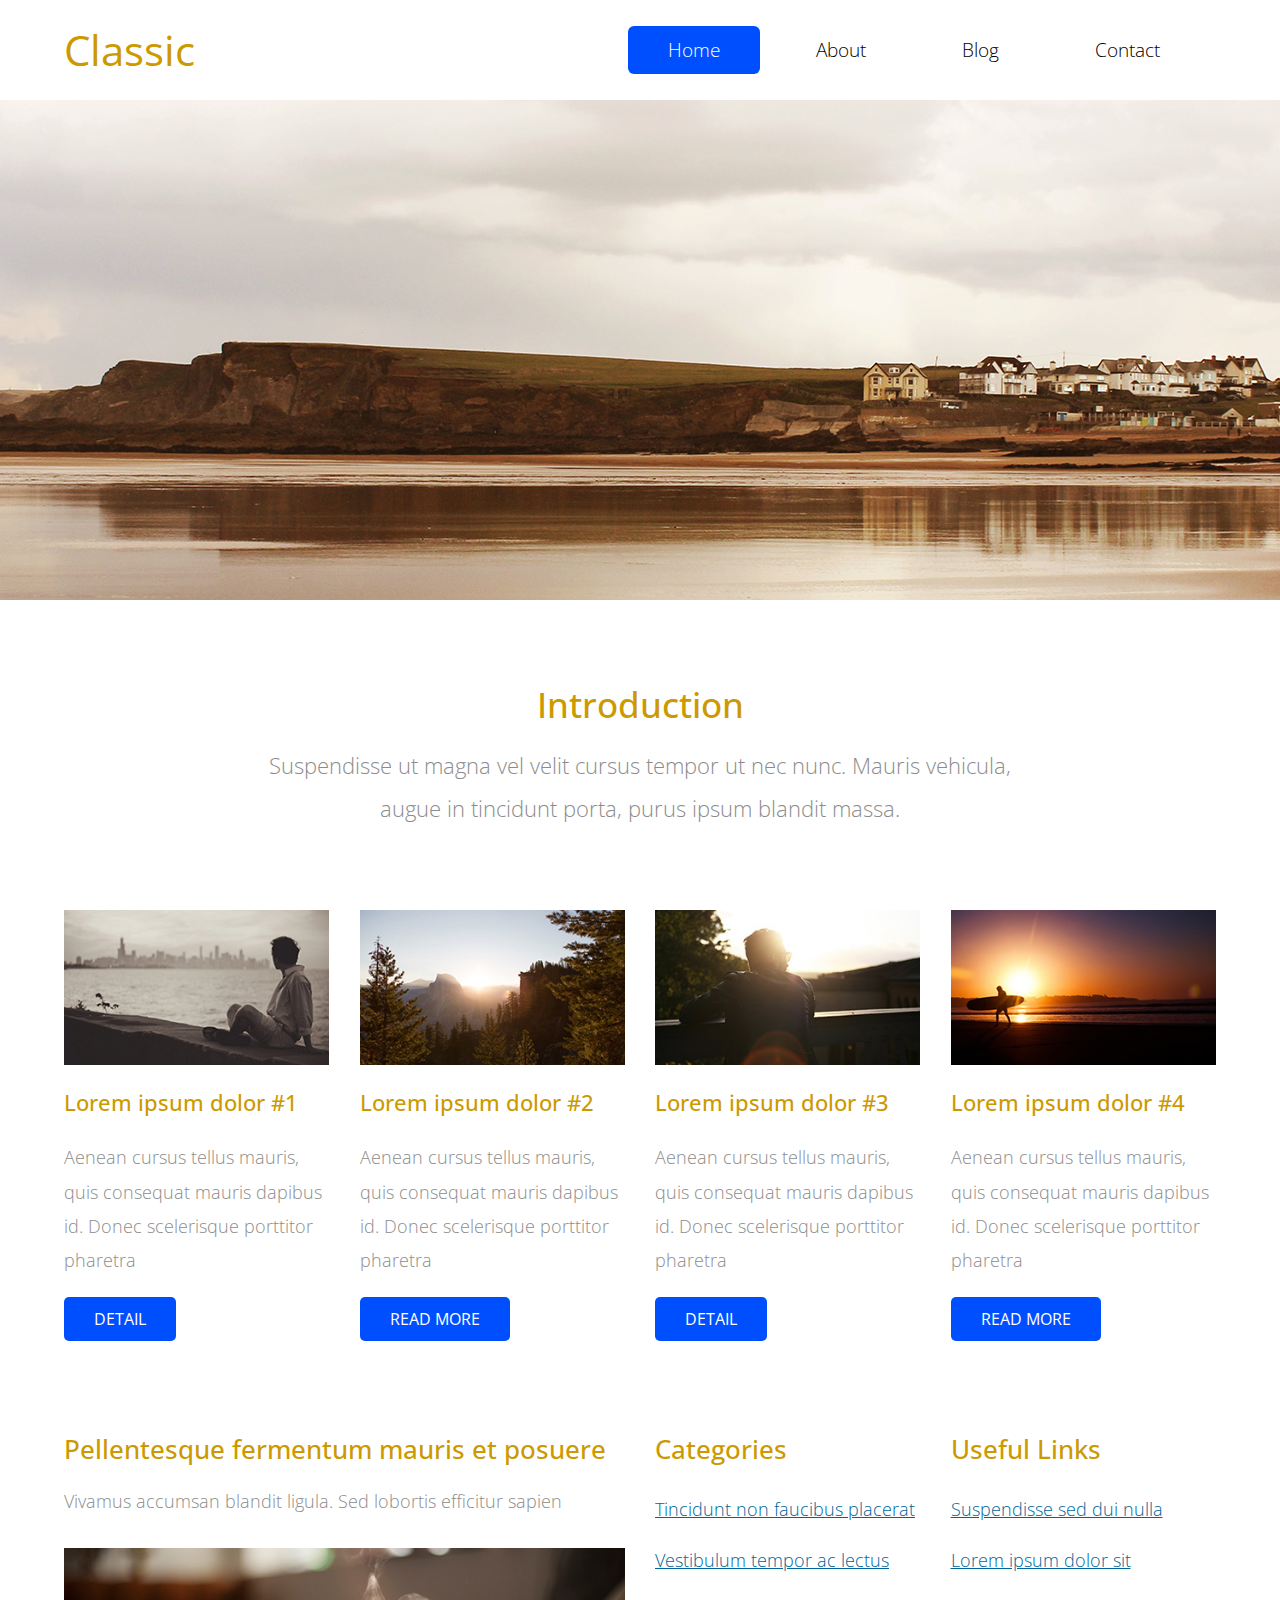
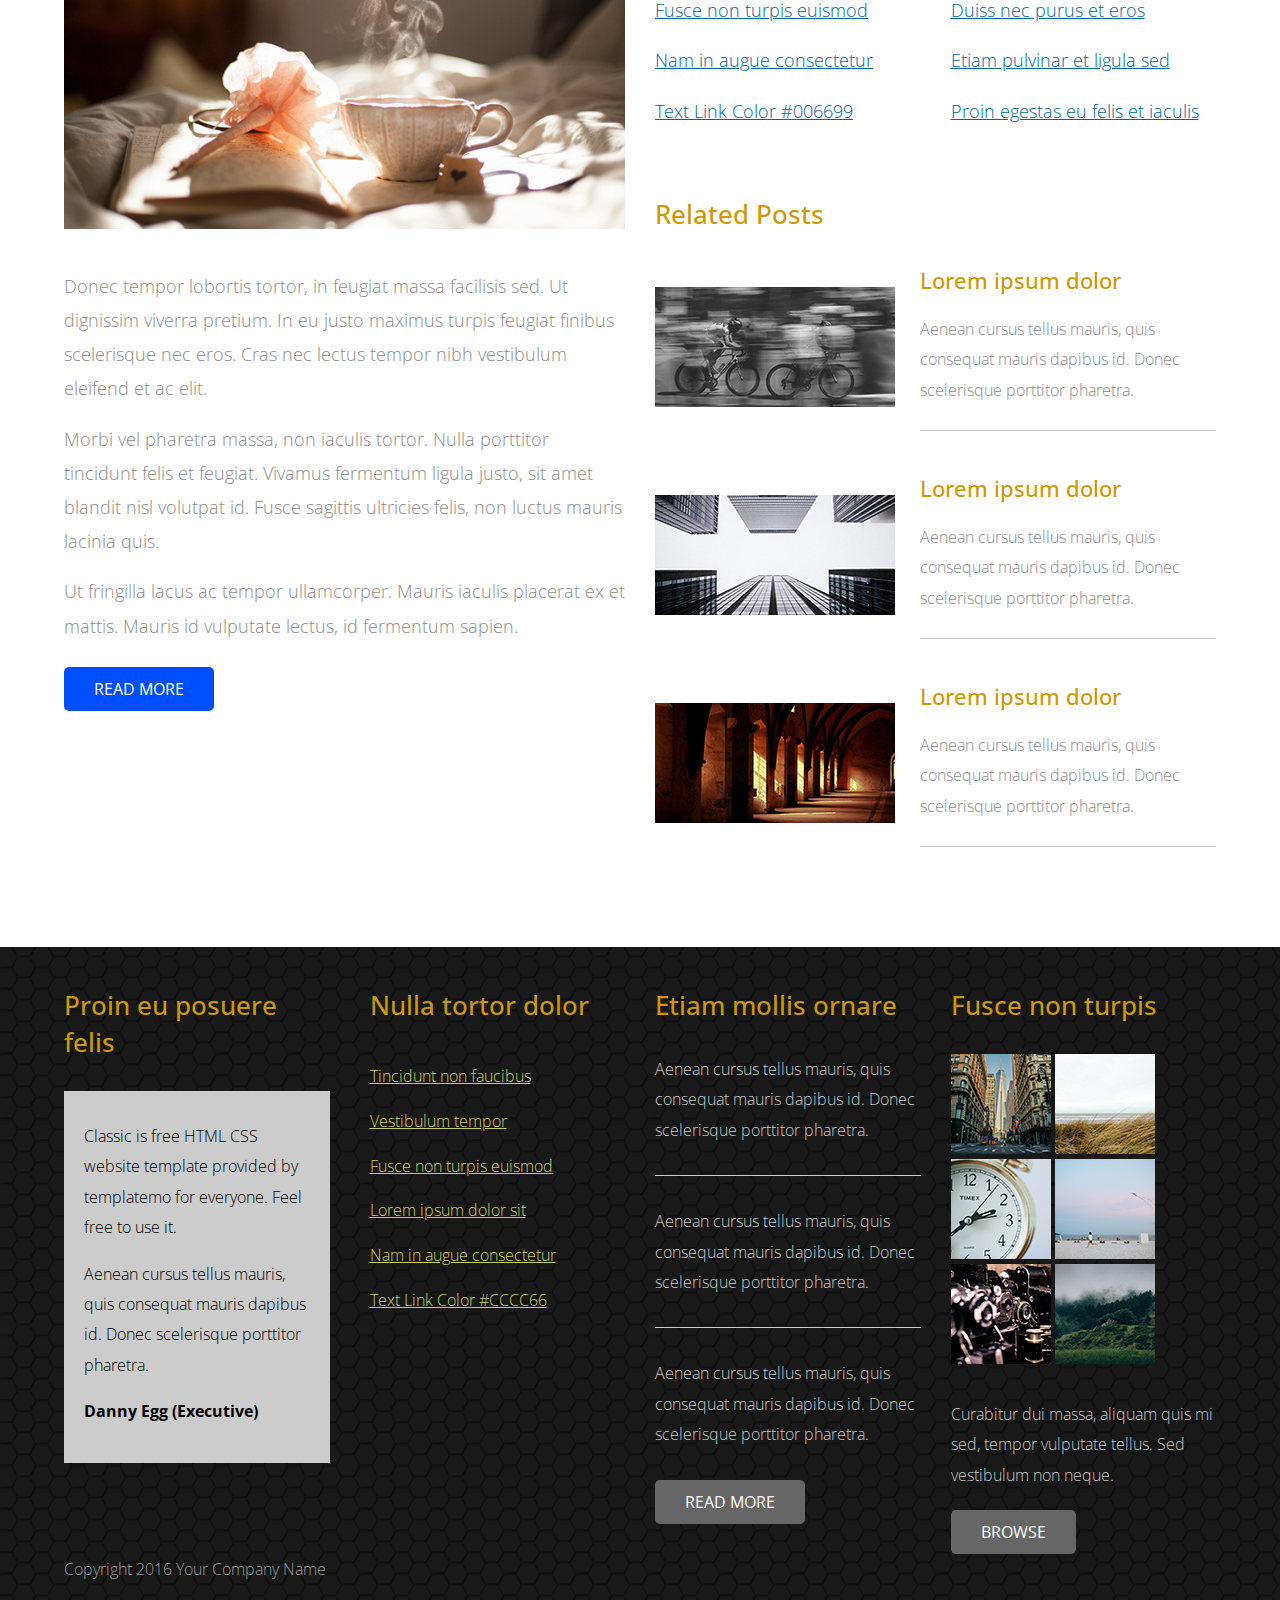
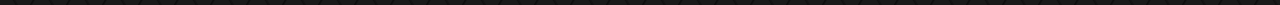
<file: index.html>
<!DOCTYPE html>
<html>
<head>
    <meta charset="utf-8">
    <meta http-equiv="X-UA-Compatible" content="IE=edge">
    <meta name="viewport" content="width=device-width, initial-scale=1">

    <title>Classic - Responsive Bootstrap 4.0 Template</title>

    <link rel="stylesheet" href="https://fonts.googleapis.com/css?family=Open+Sans:300,400"> 
    <link rel="stylesheet" href="css/bootstrap.min.css">                                     
    <link rel="stylesheet" href="css/style.css">

</head>

    <body>
       
        <div class="header">
            <div class="container-fluid">
                <div class="header-inner">
                    <a href="#" class="navbar-brand site-name">Classic</a>
                    
                    <nav class="navbar main-nav">

                        <button class="navbar-toggler hidden-md-up" type="button" data-toggle="collapse" data-target="#tmNavbar">
                            &#9776;
                        </button>
                        
                        <div class="collapse navbar-toggleable-sm" id="tmNavbar">
                            <ul class="nav navbar-nav">
                                <li class="nav-item active">
                                    <a href="index.html" class="nav-link">Home</a>
                                </li>
                                <li class="nav-item">
                                    <a href="about.html" class="nav-link">About</a>
                                </li>
                                <li class="nav-item">
                                    <a href="blog.html" class="nav-link">Blog</a>
                                </li>
                                <li class="nav-item">
                                    <a href="contact.html" class="nav-link">Contact</a>
                                </li>
                            </ul>                        
                        </div>
                        
                    </nav>  

                </div>                                  
            </div>            
        </div>

        <div class="home-img-container">
            <img src="img/home-img.jpg" alt="Image" class="hidden-lg-up img-fluid">
        </div>

        <section class="section">
            <div class="container-fluid">
                <div class="row">
                    <div class="col-xs-12 col-sm-12 col-md-12 col-lg-12 text-xs-center">
                        <h2 class="gold-text title">Introduction</h2>
                        <p class="subtitle">Suspendisse ut magna vel velit cursus tempor ut nec nunc. Mauris vehicula, augue in tincidunt porta, purus ipsum blandit massa.</p>
                    </div>
                </div>
                <div class="row">
                    <div class="col-xs-12 col-sm-6 col-md-6 col-lg-3 col-xl-3">

                        <div class="content-box">
                            <img src="img/img-310x180-1.jpg" alt="Image" class="margin-b-20 img-fluid">
                            <h4 class="margin-b-20 gold-text">Lorem ipsum dolor #1</h4>
                            <p class="margin-b-20">Aenean cursus tellus mauris, quis
                            consequat mauris dapibus id. Donec
                            scelerisque porttitor pharetra</p>
                            <a href="#" class="btn text-uppercase">Detail</a>    
                        </div>  

                    </div>

                    <div class="col-xs-12 col-sm-6 col-md-6 col-lg-3 col-xl-3">

                        <div class="content-box">
                            <img src="img/img-310x180-2.jpg" alt="Image" class="margin-b-20 img-fluid">
                            <h4 class="margin-b-20 gold-text">Lorem ipsum dolor #2</h4>
                            <p class="margin-b-20">Aenean cursus tellus mauris, quis
                            consequat mauris dapibus id. Donec
                            scelerisque porttitor pharetra</p>
                            <a href="#" class="btn text-uppercase">Read More</a>    
                        </div>  

                    </div>

                    <div class="col-xs-12 col-sm-6 col-md-6 col-lg-3 col-xl-3">

                        <div class="content-box">
                            <img src="img/img-310x180-3.jpg" alt="Image" class="margin-b-20 img-fluid">
                            <h4 class="margin-b-20 gold-text">Lorem ipsum dolor #3</h4>
                            <p class="margin-b-20">Aenean cursus tellus mauris, quis
                            consequat mauris dapibus id. Donec
                            scelerisque porttitor pharetra</p>
                            <a href="#" class="btn text-uppercase">Detail</a>    
                        </div>  

                    </div>

                    <div class="col-xs-12 col-sm-6 col-md-6 col-lg-3 col-xl-3">

                        <div class="content-box">
                            <img src="img/img-310x180-4.jpg" alt="Image" class="margin-b-20 img-fluid">
                            <h4 class="margin-b-20 gold-text">Lorem ipsum dolor #4</h4>
                            <p class="margin-b-20">Aenean cursus tellus mauris, quis
                            consequat mauris dapibus id. Donec
                            scelerisque porttitor pharetra</p>
                            <a href="#" class="btn text-uppercase">Read More</a>    
                        </div>  

                    </div>
				</div>

                <div class="row margin-t-big">
                    <div class="col-xs-12 col-sm-12 col-md-12 col-lg-6 col-xl-6">
                        <div class="2-col-left">
                            
                            <h3 class="gold-text title">Pellentesque fermentum mauris et posuere</h3>
                            <p class="margin-b-30">Vivamus accumsan blandit ligula. Sed lobortis efficitur sapien</p>
                            <img src="img/img-660x330-1.jpg" alt="Image" class="margin-b-40 img-fluid">
                            <p>
                                Donec tempor lobortis tortor, in feugiat massa facilisis sed. Ut dignissim viverra pretium. In eu justo maximus turpis feugiat finibus scelerisque nec eros. Cras nec lectus tempor nibh vestibulum eleifend et ac elit.
                            </p>
                            <p>Morbi vel pharetra massa, non iaculis tortor. Nulla porttitor tincidunt felis et feugiat. Vivamus fermentum ligula justo, sit amet blandit nisl volutpat id. Fusce sagittis ultricies felis, non luctus mauris lacinia quis.</p>
                            <p class="m-b-2"> Ut fringilla lacus ac tempor ullamcorper. Mauris iaculis placerat ex et mattis. Mauris id vulputate lectus, id fermentum sapien.
                            </p>
                            <a href="#" class="btn text-uppercase">Read More</a>

                        </div>
                    </div>

                    <div class="col-xs-12 col-sm-12 col-md-12 col-lg-6 col-xl-6">

                        <div class="2-col-right">

                            <div class="2-rows-md-swap">
                                <div class="overflow-auto row 2-rows-md-down-2">
                                    <div class="col-xs-12 col-sm-6 col-md-6 col-lg-6 col-xl-6">
                                        <h3 class="gold-text title">
                                            Categories
                                        </h3>
                                        <nav>
                                            <ul class="nav">
                                                <li><a href="#" class="text-link">Tincidunt non faucibus placerat</a></li>
                                                <li><a href="#" class="text-link">Vestibulum tempor ac lectus</a></li>
                                                <li><a href="#" class="text-link">Fusce non turpis euismod</a></li>
                                                <li><a href="#" class="text-link">Nam in augue consectetur</a></li>
                                                <li><a href="#" class="text-link">Text Link Color #006699</a></li>
                                            </ul>
                                        </nav>    
                                    </div> <!-- col -->

                                    <div class="col-xs-12 col-sm-6 col-md-6 col-lg-6 col-xl-6 xs-m-t">
                                        <h3 class="gold-text title">
                                            Useful Links
                                        </h3>
                                        <nav>
                                            <ul class="nav">
                                                <li><a href="#" class="text-link">Suspendisse sed dui nulla</a></li>
                                                <li><a href="#" class="text-link">Lorem ipsum dolor sit</a></li>
                                                <li><a href="#" class="text-link">Duiss nec purus et eros</a></li>
                                                <li><a href="#" class="text-link">Etiam pulvinar et ligula sed</a></li>
                                                <li><a href="#" class="text-link">Proin egestas eu felis et iaculis</a></li>
                                            </ul>
                                        </nav>    
                                    </div> 
                                </div>                        
                                
                                <div class="row 2-rows-md-down-1 margin-t-mid">
                                    <div class="col-xs-12 col-sm-12 col-md-12 col-lg-12 col-xl-12">
                                        <h3 class="gold-text title margin-b-30">Related Posts</h3>
                                        <div class="media related-post">
                                          <div class="media-left media-middle">
                                            <a href="#">
                                              <img class="media-object" src="img/img-240x120-1.jpg" alt="Generic placeholder image">
                                            </a>
                                          </div>
                                          <div class="media-body">
                                            <a href="#"><h4 class="media-heading gold-text margin-b-15">Lorem ipsum dolor</h4></a>
                                            <p class="small-font media-description">Aenean cursus tellus mauris, quis consequat mauris dapibus id. Donec scelerisque porttitor pharetra.</p>
                                          </div>
                                        </div>
                                        <div class="media related-post">
                                          <div class="media-left media-middle">
                                            <a href="#">
                                              <img class="media-object" src="img/img-240x120-2.jpg" alt="Generic placeholder image">
                                            </a>
                                          </div>
                                          <div class="media-body">
                                            <a href="#"><h4 class="media-heading gold-text margin-b-15">Lorem ipsum dolor</h4></a>
                                            <p class="small-font media-description">Aenean cursus tellus mauris, quis consequat mauris dapibus id. Donec scelerisque porttitor pharetra.</p>
                                          </div>
                                        </div>
                                        <div class="media related-post">
                                          <div class="media-left media-middle">
                                            <a href="#">
                                              <img class="media-object" src="img/img-240x120-3.jpg" alt="Generic placeholder image">
                                            </a>
                                          </div>
                                          <div class="media-body">
                                            <a href="#"><h4 class="media-heading gold-text margin-b-15">Lorem ipsum dolor</h4></a>
                                            <p class="small-font media-description">Aenean cursus tellus mauris, quis consequat mauris dapibus id. Donec scelerisque porttitor pharetra.</p>
                                          </div>
                                        </div>
                                    </div>
                                </div>    
                            </div>

                        </div>
                        
                    </div>
                </div> 

            </div>
        </section>
        
        <footer class="footer">
            <div class="container-fluid">
                <div class="row">
                    
                    <div class="col-xs-12 col-sm-6 col-md-6 col-lg-3 col-xl-3">
                        
                        <div class="footer-content-box">
                            <h3 class="gold-text title footer-content-box-title">Proin eu posuere felis</h3>
                            <div class="gray-bg">
                                <p>Classic is free HTML CSS website template provided by templatemo for everyone. Feel free to use it.</p>
                                <p>Aenean cursus tellus mauris, quis consequat mauris dapibus id. Donec scelerisque porttitor pharetra.</p>
                                <p><strong>Danny Egg (Executive)</strong></p>    
                            </div>    
                        </div>
                                                
                    </div>

                    <div class="col-xs-12 col-sm-6 col-md-6 col-lg-3 col-xl-3">
                        <div class="footer-content-box footer-links-container">
                        
                            <h3 class="gold-text title footer-content-box-title">Nulla tortor dolor</h3>
                            <nav>
                                <ul class="nav">
                                    <li><a href="#" class="footer-link">Tincidunt non faucibus</a></li>
                                    <li><a href="#" class="footer-link">Vestibulum tempor</a></li>
                                    <li><a href="#" class="footer-link">Fusce non turpis euismod</a></li>
                                    <li><a href="#" class="footer-link">Lorem ipsum dolor sit</a></li>
                                    <li><a href="#" class="footer-link">Nam in augue consectetur</a></li>
                                    <li><a href="#" class="footer-link">Text Link Color #CCCC66</a></li>
                                </ul>
                            </nav>

                        </div>
                        
                    </div>

                    <div class="clearfix hidden-lg-up"></div>

                    <div class="col-xs-12 col-sm-6 col-md-6 col-lg-3 col-xl-3">

                        <div class="footer-content-box">
                        
                            <h3 class="gold-text title footer-content-box-title">Etiam mollis ornare</h3>
                            <p class="margin-b-30">Aenean cursus tellus mauris, quis consequat mauris dapibus id. Donec scelerisque porttitor pharetra.</p><hr class="margin-b-30">
                            <p class="margin-b-30">Aenean cursus tellus mauris, quis consequat mauris dapibus id. Donec scelerisque porttitor pharetra.</p><hr class="margin-b-30">
                            <p class="margin-b-30">Aenean cursus tellus mauris, quis consequat mauris dapibus id. Donec scelerisque porttitor pharetra.</p>
                            <a href="#" class="btn btn-gray text-uppercase">Read More</a>

                        </div>
                        
                    </div>

                    <div class="col-xs-12 col-sm-6 col-md-6 col-lg-3 col-xl-3">

                        <div class="footer-content-box">
                        
                            <h3 class="gold-text title footer-content-box-title">Fusce non turpis</h3>
                            <div class="margin-b-30">
                                <img src="img/img-100x100-1.jpg" alt="Image" class="footer-thumbnail">
                                <img src="img/img-100x100-2.jpg" alt="Image" class="footer-thumbnail">
                                <img src="img/img-100x100-3.jpg" alt="Image" class="footer-thumbnail">
                                <img src="img/img-100x100-4.jpg" alt="Image" class="footer-thumbnail">
                                <img src="img/img-100x100-5.jpg" alt="Image" class="footer-thumbnail">
                                <img src="img/img-100x100-6.jpg" alt="Image" class="footer-thumbnail">
                            </div>
                            <p class="margin-b-20">Curabitur dui massa, aliquam quis mi sed, tempor vulputate tellus. Sed vestibulum non neque.</p>
                            <a href="#" class="btn btn-gray text-uppercase">Browse</a>

                        </div>
                        
                    </div>


                </div>

                <div class="row">
                    <div class="col-xs-12 copyright-col">
                        <p class="copyright-text">Copyright 2016 Your Company Name</p>
                    </div>
                </div>
            </div>
        </footer>


        <script src="js/jquery-1.11.3.min.js"></script>
        <script src="https://www.atlasestateagents.co.uk/javascript/tether.min.js"></script> 
        <script src="js/bootstrap.min.js"></script>
       
</body>
</html>
</file>
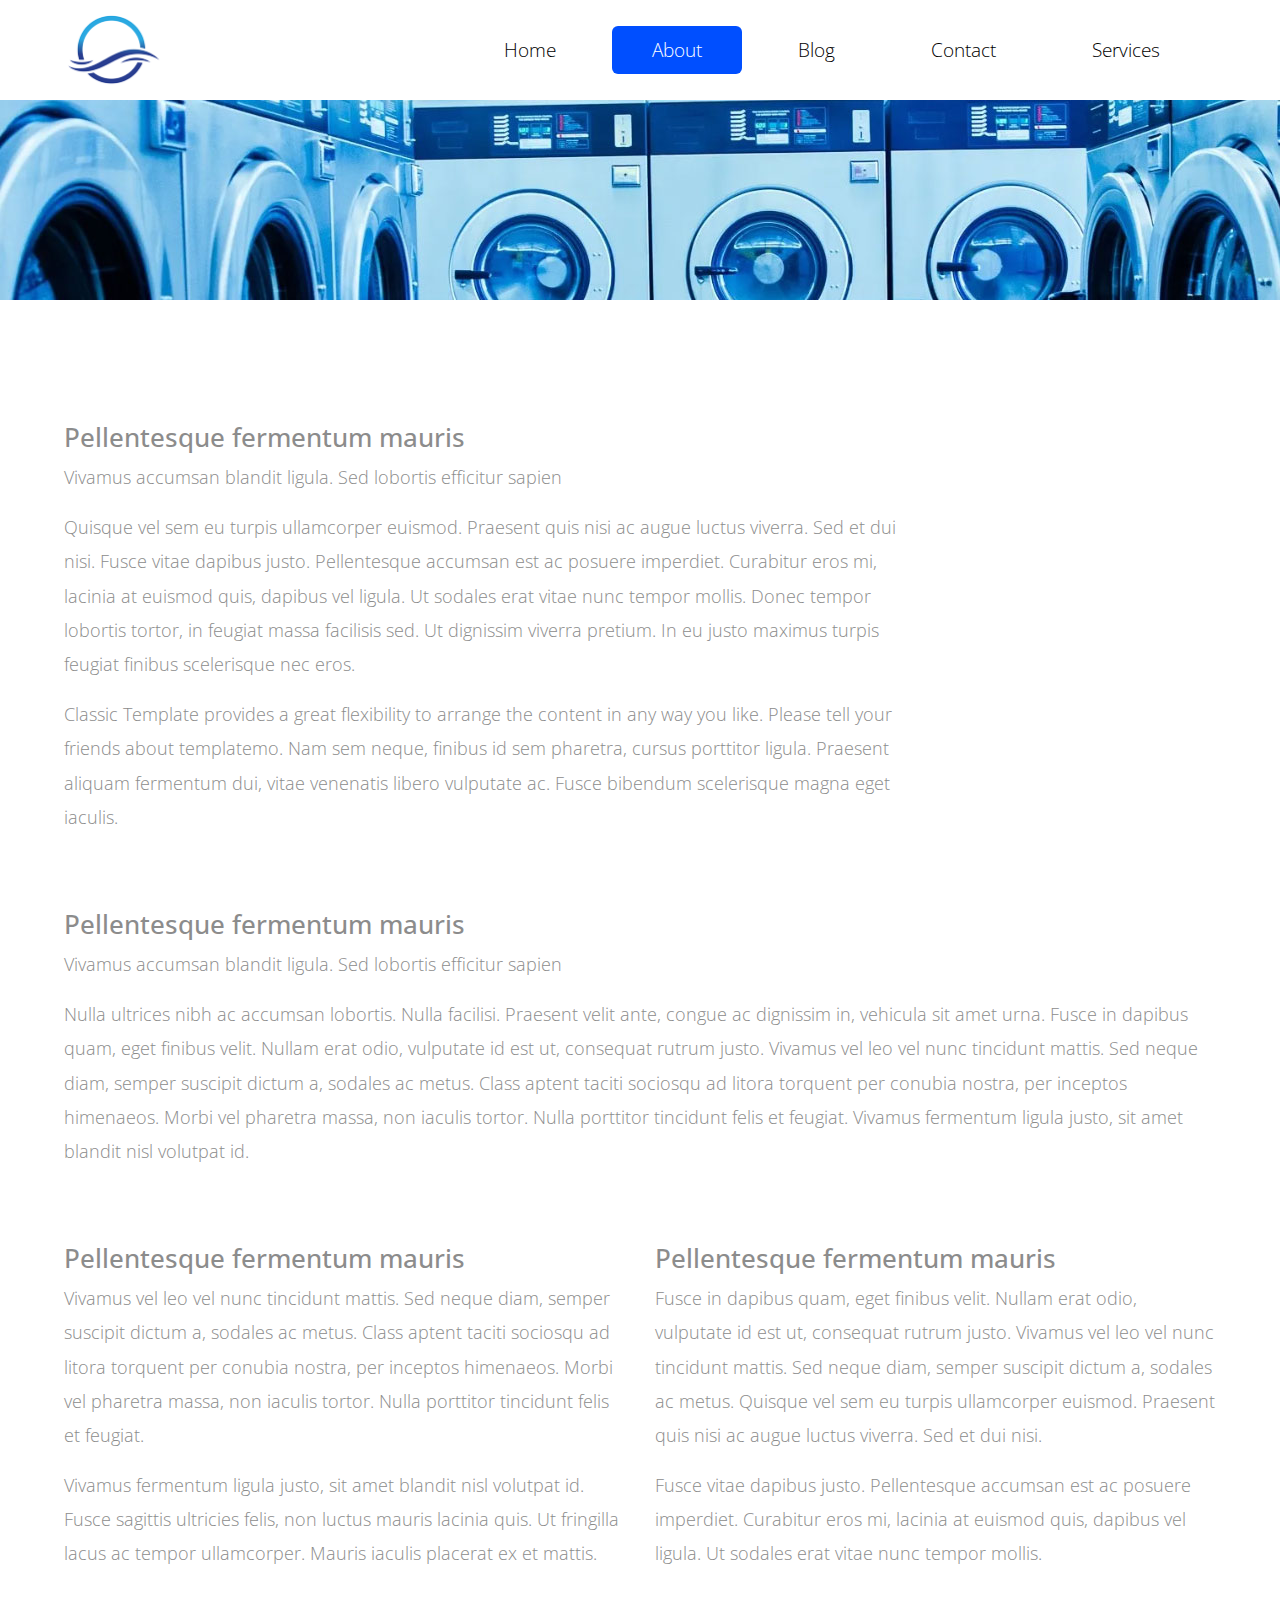
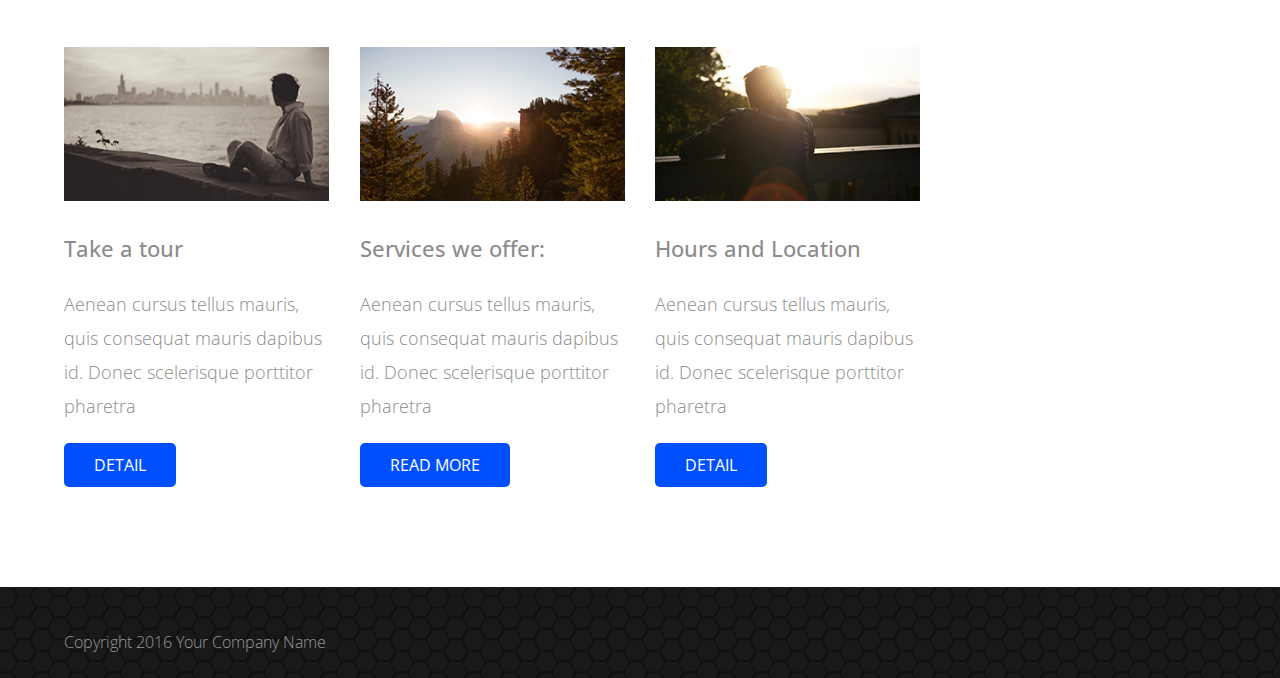
<file: about.html>
<!DOCTYPE html>
<html>
<head>
    <meta charset="utf-8">
    <meta http-equiv="X-UA-Compatible" content="IE=edge">
    <meta name="viewport" content="width=device-width, initial-scale=1">

    <title>Classic - About Page</title>

    <link rel="stylesheet" href="https://fonts.googleapis.com/css?family=Open+Sans:300,400"> 
    <link rel="stylesheet" href="css/bootstrap.min.css">                                     
    <link rel="stylesheet" href="css/style.css">


</head>

    <body>
       
        <div class="header">
            <div class="container-fluid">
                <div class="header-inner">
                    <a href="#" class="navbar-brand site-name"><img src="img/logo.png" height="75" alt=""/></a>
                    
           
                    <nav class="navbar main-nav">

                        <button class="navbar-toggler hidden-md-up" type="button" data-toggle="collapse" data-target="#tmNavbar">
                            &#9776;
                        </button>
                        
                        <div class="collapse navbar-toggleable-sm" id="tmNavbar">
                            <ul class="nav navbar-nav">
                                <li class="nav-item">
                                    <a href="index.html" class="nav-link">Home</a>
                                </li>
                                <li class="nav-item active">
                                    <a href="about.html" class="nav-link">About</a>
                                </li>
                                <li class="nav-item">
                                    <a href="blog.html" class="nav-link">Blog</a>
                                </li>
                                <li class="nav-item">
                                    <a href="contact.html" class="nav-link">Contact</a>
                                </li>
								 <li class="nav-item">
                                    <a href="contact.html" class="nav-link">Services</a>
                                </li>
                            </ul>                        
                        </div>
                        
                    </nav>  

                </div>                                  
            </div>            
        </div>

        <div class="about-img-container">
            
        </div>

        <section class="section">
            <div class="container-fluid">
                <div class="row 2-rows-sm-swap">
                  <blockquote>&nbsp;</blockquote>

                    <div class="col-xs-12 col-sm-12 col-md-8 col-lg-9 col-xl-9 2-rows-sm-down-1">
                      <h3 class="white">Pellentesque fermentum mauris</h3>
                        <p>Vivamus accumsan blandit ligula. Sed lobortis efficitur sapien</p>
                        <p>Quisque vel sem eu turpis ullamcorper euismod. Praesent quis nisi ac augue luctus viverra. Sed et dui nisi. Fusce vitae dapibus justo. Pellentesque accumsan est ac posuere imperdiet. Curabitur eros mi, lacinia at euismod quis, dapibus vel ligula. Ut sodales erat vitae nunc tempor mollis. Donec tempor lobortis tortor, in feugiat massa facilisis sed. Ut dignissim viverra pretium. In eu justo maximus turpis feugiat finibus scelerisque nec eros.</p>
                        <p>
                        Classic Template provides a great flexibility to arrange the content in any way you like. Please tell your friends about templatemo. Nam sem neque, finibus id sem pharetra, cursus porttitor ligula. Praesent aliquam fermentum dui, vitae venenatis libero vulputate ac. Fusce bibendum scelerisque magna eget iaculis.</p>
                    </div>
                </div>
                
                <div class="row margin-t-mid">
                    <div class="col-xs-12">
                        <h3 class="white">Pellentesque fermentum mauris</h3>
                        <p>Vivamus accumsan blandit ligula. Sed lobortis efficitur sapien</p>
                        <p>Nulla ultrices nibh ac accumsan lobortis. Nulla facilisi. Praesent velit ante, congue ac dignissim in, vehicula sit amet urna. Fusce in dapibus quam, eget finibus velit. Nullam erat odio, vulputate id est ut, consequat rutrum justo. Vivamus vel leo vel nunc tincidunt mattis. Sed neque diam, semper suscipit dictum a, sodales ac metus. Class aptent taciti sociosqu ad litora torquent per conubia nostra, per inceptos himenaeos. Morbi vel pharetra massa, non iaculis tortor. Nulla porttitor tincidunt felis et feugiat. Vivamus fermentum ligula justo, sit amet blandit nisl volutpat id.</p>
                    </div>
                </div>

                <div class="row margin-t-mid">
                    <div class="col-xs-12 col-sm-12 col-md-6 col-lg-6 col-xl-6 sm-m-b">
                        <h3 class="white">Pellentesque fermentum mauris</h3>
                        <p>Vivamus vel leo vel nunc tincidunt mattis. Sed neque diam, semper suscipit dictum a, sodales ac metus. Class aptent taciti sociosqu ad litora torquent per conubia nostra, per inceptos himenaeos. Morbi vel pharetra massa, non iaculis tortor. Nulla porttitor tincidunt felis et feugiat.</p>
                        <p>Vivamus fermentum ligula justo, sit amet blandit nisl volutpat id. Fusce sagittis ultricies felis, non luctus mauris lacinia quis. Ut fringilla lacus ac tempor ullamcorper. Mauris iaculis placerat ex et mattis.</p>
                    </div>

                    <div class="col-xs-12 col-sm-12 col-md-6 col-lg-6 col-xl-6">
                        <h3 class="white">Pellentesque fermentum mauris</h3>
                        <p>
                            Fusce in dapibus quam, eget finibus velit. Nullam erat odio, vulputate id est ut, consequat rutrum justo. Vivamus vel leo vel nunc tincidunt mattis. Sed neque diam, semper suscipit dictum a, sodales ac metus. Quisque vel sem eu turpis ullamcorper euismod. Praesent quis nisi ac augue luctus viverra. Sed et dui nisi.
                        </p>
                        <p>
                            Fusce vitae dapibus justo. Pellentesque accumsan est ac posuere imperdiet. Curabitur eros mi, lacinia at euismod quis, dapibus vel ligula. Ut sodales erat vitae nunc tempor mollis.
                        </p>
                    </div>

                </div>

                <div class="row margin-t-mid">
                    <div class="col-xs-12 col-sm-6 col-md-3 col-lg-3 col-xl-3">

                        <div class="content-box">
                            <img src="img/img-310x180-1.jpg" alt="Image" class="margin-b-30 img-fluid">
                            <h4 class="margin-b-20 black">Take a tour</h4>
                            <p class="margin-b-20">Aenean cursus tellus mauris, quis
                            consequat mauris dapibus id. Donec
                            scelerisque porttitor pharetra</p>
                            <a href="#" class="btn text-uppercase">Detail</a>    
                        </div>  

                    </div>

                    <div class="col-xs-12 col-sm-6 col-md-3 col-lg-3 col-xl-3">

                        <div class="content-box">
                            <img src="img/img-310x180-2.jpg" alt="Image" class="margin-b-30 img-fluid">
                            <h4 class="margin-b-20 black">Services we offer:</h4>
                            <p class="margin-b-20">Aenean cursus tellus mauris, quis
                            consequat mauris dapibus id. Donec
                            scelerisque porttitor pharetra</p>
                            <a href="#" class="btn text-uppercase">Read More</a>    
                        </div>  

                    </div>

                    <div class="col-xs-12 col-sm-6 col-md-3 col-lg-3 col-xl-3">

                        <div class="content-box">
                            <img src="img/img-310x180-3.jpg" alt="Image" class="margin-b-30 img-fluid">
                            <h4 class="margin-b-20 black">Hours and Location</h4>
                            <p class="margin-b-20">Aenean cursus tellus mauris, quis
                            consequat mauris dapibus id. Donec
                            scelerisque porttitor pharetra</p>
                            <a href="#" class="btn text-uppercase">Detail</a>    
                        </div>  

                    </div>
                </div> 

            </div>
        </section>
        
        <footer class="footer">
            <div class="container-fluid">
                <div class="row">
                  <div class="clearfix hidden-lg-up"></div>
                </div>

                <div class="row">
                    <div class="col-xs-12 copyright-col">
                        <p class="copyright-text">Copyright 2016 Your Company Name</p>
                    </div>
                </div>
            </div>
        </footer>

 
        <script src="js/jquery-1.11.3.min.js"></script>
        <script src="https://www.atlasestateagents.co.uk/javascript/tether.min.js"></script> 
        <script src="js/bootstrap.min.js"></script>
       
</body>
</html>
</file>
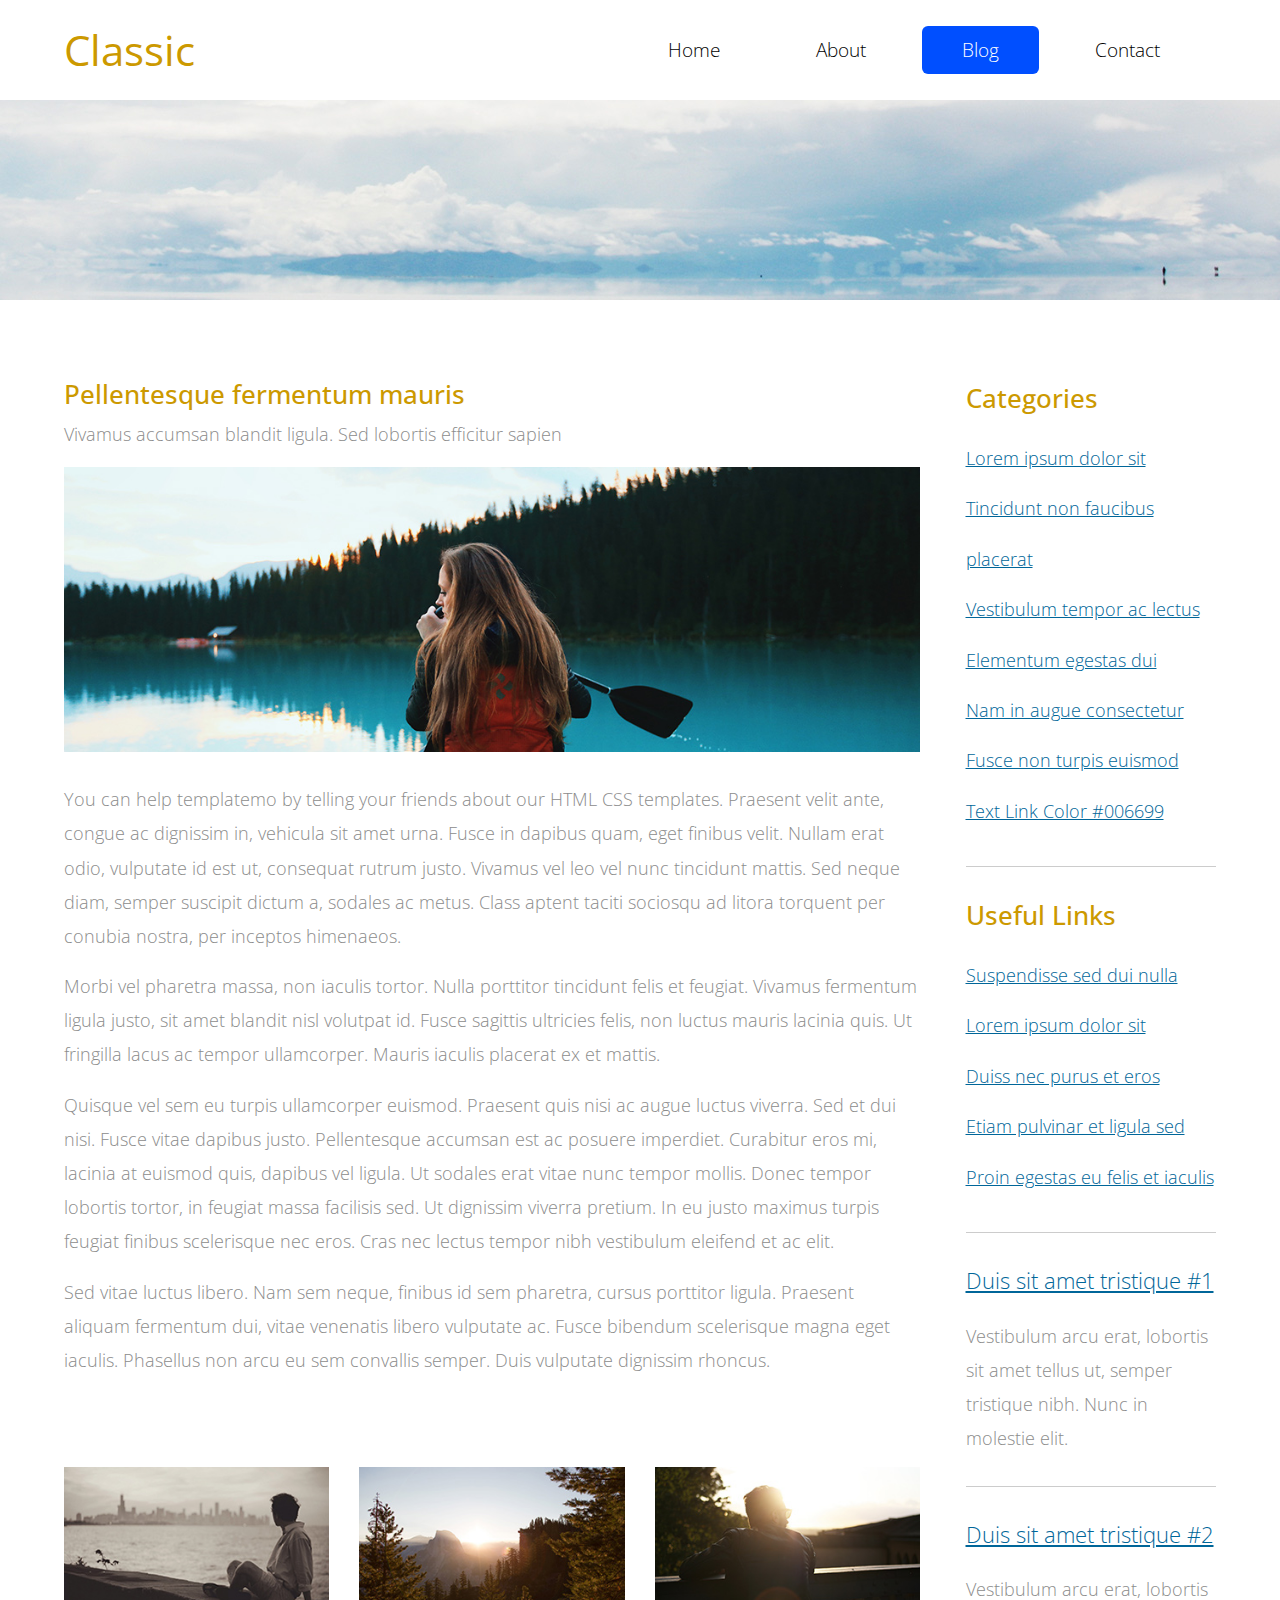
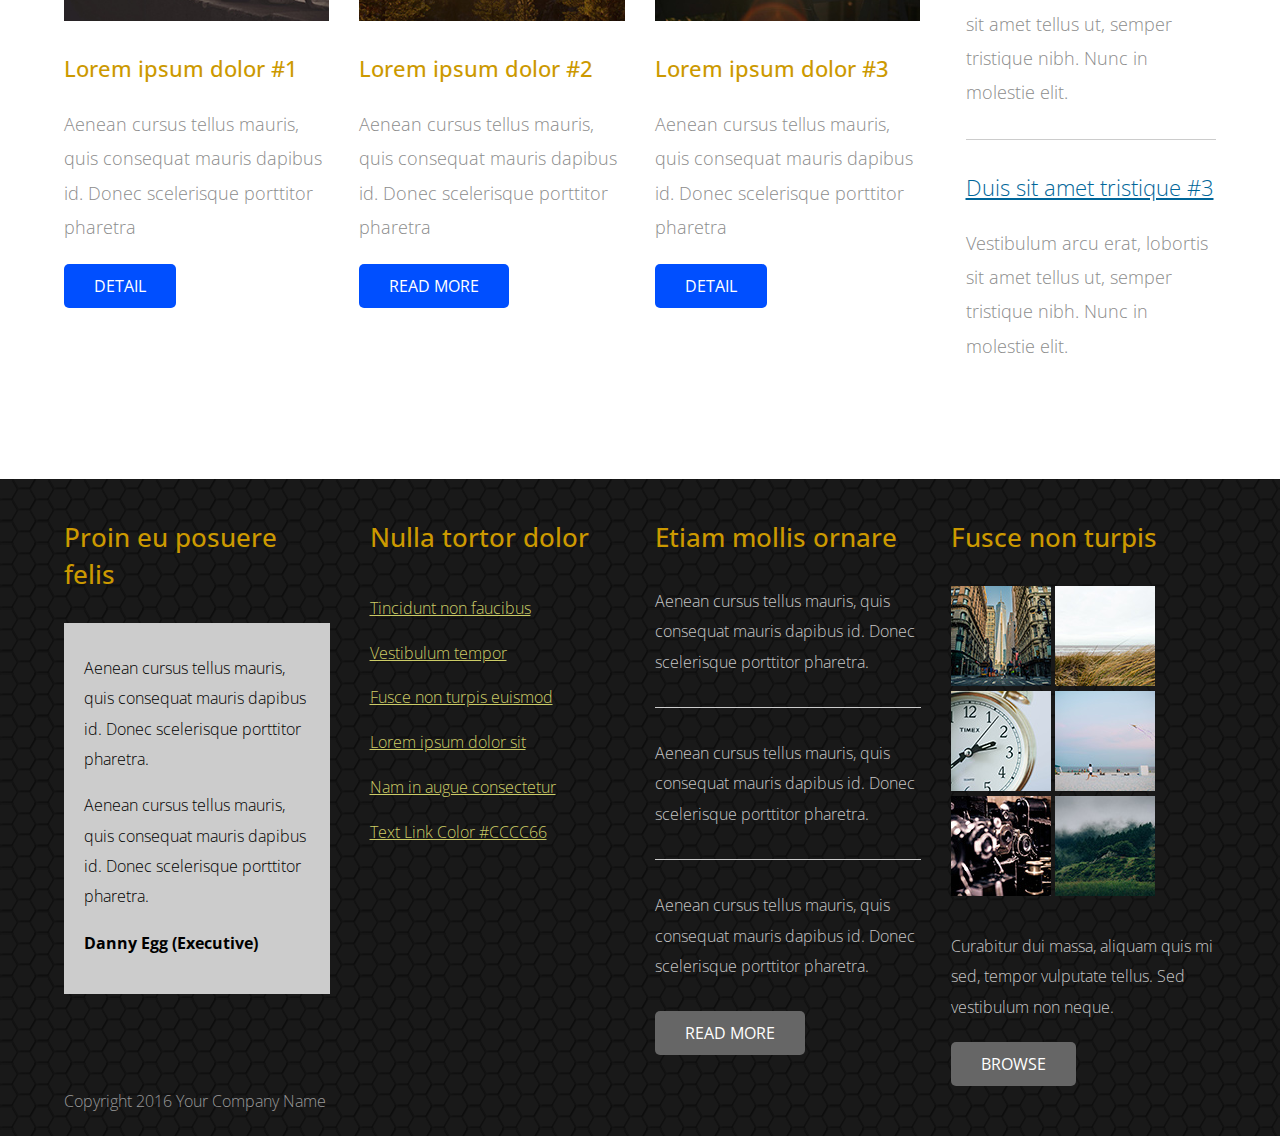
<file: blog.html>
<!DOCTYPE html>
<html>
<head>
    <meta charset="utf-8">
    <meta http-equiv="X-UA-Compatible" content="IE=edge">
    <meta name="viewport" content="width=device-width, initial-scale=1">

    <title>Classic - Blog Page</title>

    <link rel="stylesheet" href="https://fonts.googleapis.com/css?family=Open+Sans:300,400"> 
    <link rel="stylesheet" href="css/bootstrap.min.css">                                     
    <link rel="stylesheet" href="css/style.css">


</head>

    <body>
       
        <div class="header">
            <div class="container-fluid">
                <div class="header-inner">
                    <a href="#" class="navbar-brand site-name">Classic</a>
                    
            
                    <nav class="navbar main-nav">

                        <button class="navbar-toggler hidden-md-up" type="button" data-toggle="collapse" data-target="#tmNavbar">
                            &#9776;
                        </button>
                        
                        <div class="collapse navbar-toggleable-sm" id="tmNavbar">
                            <ul class="nav navbar-nav">
                                <li class="nav-item">
                                    <a href="index.html" class="nav-link">Home</a>
                                </li>
                                <li class="nav-item">
                                    <a href="about.html" class="nav-link">About</a>
                                </li>
                                <li class="nav-item active">
                                    <a href="blog.html" class="nav-link">Blog</a>
                                </li>
                                <li class="nav-item">
                                    <a href="contact.html" class="nav-link">Contact</a>
                                </li>
                            </ul>                        
                        </div>
                        
                    </nav>  

                </div>                                  
            </div>            
        </div>

        <div class="blog-img-container">
            
        </div>

        <section class="section">
            <div class="container-fluid">
                <div class="row">

                    <div class="col-xs-12 col-sm-12 col-md-8 col-lg-9 col-xl-9">
                        <div class="blog-post">
                            <h3 class="gold-text">Pellentesque fermentum mauris</h3>
                            <p>Vivamus accumsan blandit ligula. Sed lobortis efficitur sapien</p>
                            <img src="img/img-1010x336-1.jpg" alt="Image" class="img-fluid img-post">
                            
                            <p>You can help templatemo by telling your friends about our HTML CSS templates. Praesent velit ante, congue ac dignissim in, vehicula sit amet urna. Fusce in dapibus quam, eget finibus velit. Nullam erat odio, vulputate id est ut, consequat rutrum justo. Vivamus vel leo vel nunc tincidunt mattis. Sed neque diam, semper suscipit dictum a, sodales ac metus. Class aptent taciti sociosqu ad litora torquent per conubia nostra, per inceptos himenaeos.</p>

                            <p>Morbi vel pharetra massa, non iaculis tortor. Nulla porttitor tincidunt felis et feugiat. Vivamus fermentum ligula justo, sit amet blandit nisl volutpat id. Fusce sagittis ultricies felis, non luctus mauris lacinia quis. Ut fringilla lacus ac tempor ullamcorper. Mauris iaculis placerat ex et mattis.</p>

                            <p>Quisque vel sem eu turpis ullamcorper euismod. Praesent quis nisi ac augue luctus viverra. Sed et dui nisi. Fusce vitae dapibus justo. Pellentesque accumsan est ac posuere imperdiet. Curabitur eros mi, lacinia at euismod quis, dapibus vel ligula. Ut sodales erat vitae nunc tempor mollis. Donec tempor lobortis tortor, in feugiat massa facilisis sed. Ut dignissim viverra pretium. In eu justo maximus turpis feugiat finibus scelerisque nec eros. Cras nec lectus tempor nibh vestibulum eleifend et ac elit.</p>

                            <p>Sed vitae luctus libero. Nam sem neque, finibus id sem pharetra, cursus porttitor ligula. Praesent aliquam fermentum dui, vitae venenatis libero vulputate ac. Fusce bibendum scelerisque magna eget iaculis. Phasellus non arcu eu sem convallis semper. Duis vulputate dignissim rhoncus.</p>
                        </div>
                        
                        <div class="row margin-t-big">
                            <div class="col-xs-12 col-sm-12 col-md-4 col-lg-4 col-xl-4">

                                <div class="content-box">
                                    <img src="img/img-310x180-1.jpg" alt="Image" class="margin-b-30 img-fluid">
                                    <h4 class="margin-b-20 gold-text">Lorem ipsum dolor #1</h4>
                                    <p class="margin-b-20">Aenean cursus tellus mauris, quis
                                    consequat mauris dapibus id. Donec
                                    scelerisque porttitor pharetra</p>
                                    <a href="#" class="btn text-uppercase">Detail</a>    
                                </div>  

                            </div>

                            <div class="col-xs-12 col-sm-12 col-md-4 col-lg-4 col-xl-4">

                                <div class="content-box">
                                    <img src="img/img-310x180-2.jpg" alt="Image" class="margin-b-30 img-fluid">
                                    <h4 class="margin-b-20 gold-text">Lorem ipsum dolor #2</h4>
                                    <p class="margin-b-20">Aenean cursus tellus mauris, quis
                                    consequat mauris dapibus id. Donec
                                    scelerisque porttitor pharetra</p>
                                    <a href="#" class="btn text-uppercase">Read More</a>    
                                </div>  

                            </div>

                            <div class="col-xs-12 col-sm-12 col-md-4 col-lg-4 col-xl-4">

                                <div class="content-box">
                                    <img src="img/img-310x180-3.jpg" alt="Image" class="margin-b-30 img-fluid">
                                    <h4 class="margin-b-20 gold-text">Lorem ipsum dolor #3</h4>
                                    <p class="margin-b-20">Aenean cursus tellus mauris, quis
                                    consequat mauris dapibus id. Donec
                                    scelerisque porttitor pharetra</p>
                                    <a href="#" class="btn text-uppercase">Detail</a>    
                                </div>  

                            </div>    
                        </div>
                        
                    </div>

                    <aside class="col-xs-12 col-sm-12 col-md-4 col-lg-3 col-xl-3 aside-r">

                        <div class="aside-container">
                            <h3 class="gold-text title">
                                Categories
                            </h3>
                            <nav>
                                <ul class="nav">
                                    <li><a href="#" class="text-link">Lorem ipsum dolor sit</a></li>
                                    <li><a href="#" class="text-link">Tincidunt non faucibus placerat</a></li>
                                    <li><a href="#" class="text-link">Vestibulum tempor ac lectus</a></li>
                                    <li><a href="#" class="text-link">Elementum egestas dui</a></li>
                                    <li><a href="#" class="text-link">Nam in augue consectetur</a></li>
                                    <li><a href="#" class="text-link">Fusce non turpis euismod</a></li>
                                    <li><a href="#" class="text-link">Text Link Color #006699</a></li>
                                </ul>
                            </nav>
                            <hr class="margin-t-small">   
                            <h3 class="gold-text title margin-t-small">
                                Useful Links
                            </h3>
                            <nav>   
                                <ul class="nav">
                                    <li><a href="#" class="text-link">Suspendisse sed dui nulla</a></li>
                                    <li><a href="#" class="text-link">Lorem ipsum dolor sit</a></li>
                                    <li><a href="#" class="text-link">Duiss nec purus et eros</a></li>
                                    <li><a href="#" class="text-link">Etiam pulvinar et ligula sed</a></li>
                                    <li><a href="#" class="text-link">Proin egestas eu felis et iaculis</a></li>
                                </ul>
                            </nav>   
                            <hr class="margin-t-small"> 

                            <div class="content-box margin-t-small">
                                <a href="#" class="text-link"><h4 class="margin-b-20 thin-font">Duis sit amet tristique #1</h4></a>
                                <p class="margin-b-30">Vestibulum arcu erat, lobortis sit amet tellus ut, semper tristique nibh. Nunc in molestie elit.</p>
                            </div>
                            <hr class="margin-t-small">
                            <div class="content-box margin-t-small">
                                <a href="#" class="text-link"><h4 class="margin-b-20 thin-font">Duis sit amet tristique #2</h4></a>
                                <p>Vestibulum arcu erat, lobortis sit amet tellus ut, semper tristique nibh. Nunc in molestie elit.</p>
                            </div>  
                            <hr class="margin-t-small">
                            <div class="content-box margin-t-small">
                                <a href="#" class="text-link"><h4 class="margin-b-20 thin-font">Duis sit amet tristique #3</h4></a>
                                <p>Vestibulum arcu erat, lobortis sit amet tellus ut, semper tristique nibh. Nunc in molestie elit.</p>
                            </div>      
                        </div>
                        
                        
                    </aside>

                </div>
                
            </div>
        </section>
        
        <footer class="footer">
            <div class="container-fluid">
                <div class="row">
                    
                    <div class="col-xs-12 col-sm-6 col-md-6 col-lg-3 col-xl-3">
                        
                        <div class="footer-content-box">
                            <h3 class="gold-text title footer-content-box-title">Proin eu posuere felis</h3>
                            <div class="gray-bg">
                                <p>Aenean cursus tellus mauris, quis consequat mauris dapibus id. Donec scelerisque porttitor pharetra.</p>
                                <p>Aenean cursus tellus mauris, quis consequat mauris dapibus id. Donec scelerisque porttitor pharetra.</p>
                                <p><strong>Danny Egg (Executive)</strong></p>    
                            </div>    
                        </div>
                                                
                    </div>

                    <div class="col-xs-12 col-sm-6 col-md-6 col-lg-3 col-xl-3">
                        <div class="footer-content-box footer-links-container">
                        
                            <h3 class="gold-text title footer-content-box-title">Nulla tortor dolor</h3>
                            <nav>
                                <ul class="nav">
                                    <li><a href="#" class="footer-link">Tincidunt non faucibus</a></li>
                                    <li><a href="#" class="footer-link">Vestibulum tempor</a></li>
                                    <li><a href="#" class="footer-link">Fusce non turpis euismod</a></li>
                                    <li><a href="#" class="footer-link">Lorem ipsum dolor sit</a></li>
                                    <li><a href="#" class="footer-link">Nam in augue consectetur</a></li>
                                    <li><a href="#" class="footer-link">Text Link Color #CCCC66</a></li>
                                </ul>
                            </nav>

                        </div>
                        
                    </div>


                    <div class="clearfix hidden-lg-up"></div>

                    <div class="col-xs-12 col-sm-6 col-md-6 col-lg-3 col-xl-3">

                        <div class="footer-content-box">
                        
                            <h3 class="gold-text title footer-content-box-title">Etiam mollis ornare</h3>
                            <p class="margin-b-30">Aenean cursus tellus mauris, quis consequat mauris dapibus id. Donec scelerisque porttitor pharetra.</p><hr class="margin-b-30">
                            <p class="margin-b-30">Aenean cursus tellus mauris, quis consequat mauris dapibus id. Donec scelerisque porttitor pharetra.</p><hr class="margin-b-30">
                            <p class="margin-b-30">Aenean cursus tellus mauris, quis consequat mauris dapibus id. Donec scelerisque porttitor pharetra.</p>
                            <a href="#" class="btn btn-gray text-uppercase">Read More</a>

                        </div>
                        
                    </div>

                    <div class="col-xs-12 col-sm-6 col-md-6 col-lg-3 col-xl-3">

                        <div class="footer-content-box">
                        
                            <h3 class="gold-text title footer-content-box-title">Fusce non turpis</h3>
                            <div class="margin-b-30">
                                <img src="img/img-100x100-1.jpg" alt="Image" class="footer-thumbnail">
                                <img src="img/img-100x100-2.jpg" alt="Image" class="footer-thumbnail">
                                <img src="img/img-100x100-3.jpg" alt="Image" class="footer-thumbnail">
                                <img src="img/img-100x100-4.jpg" alt="Image" class="footer-thumbnail">
                                <img src="img/img-100x100-5.jpg" alt="Image" class="footer-thumbnail">
                                <img src="img/img-100x100-6.jpg" alt="Image" class="footer-thumbnail">
                            </div>
                            <p class="margin-b-20">Curabitur dui massa, aliquam quis mi sed, tempor vulputate tellus. Sed vestibulum non neque.</p>
                            <a href="#" class="btn btn-gray text-uppercase">Browse</a>

                        </div>
                        
                    </div>


                </div>

                <div class="row">
                    <div class="col-xs-12 copyright-col">
                        <p class="copyright-text">Copyright 2016 Your Company Name</p>
                    </div>
                </div>
            </div>
        </footer>


        <script src="js/jquery-1.11.3.min.js"></script>
        <script src="https://www.atlasestateagents.co.uk/javascript/tether.min.js"></script> 
        <script src="js/bootstrap.min.js"></script>
       
</body>
</html>
</file>
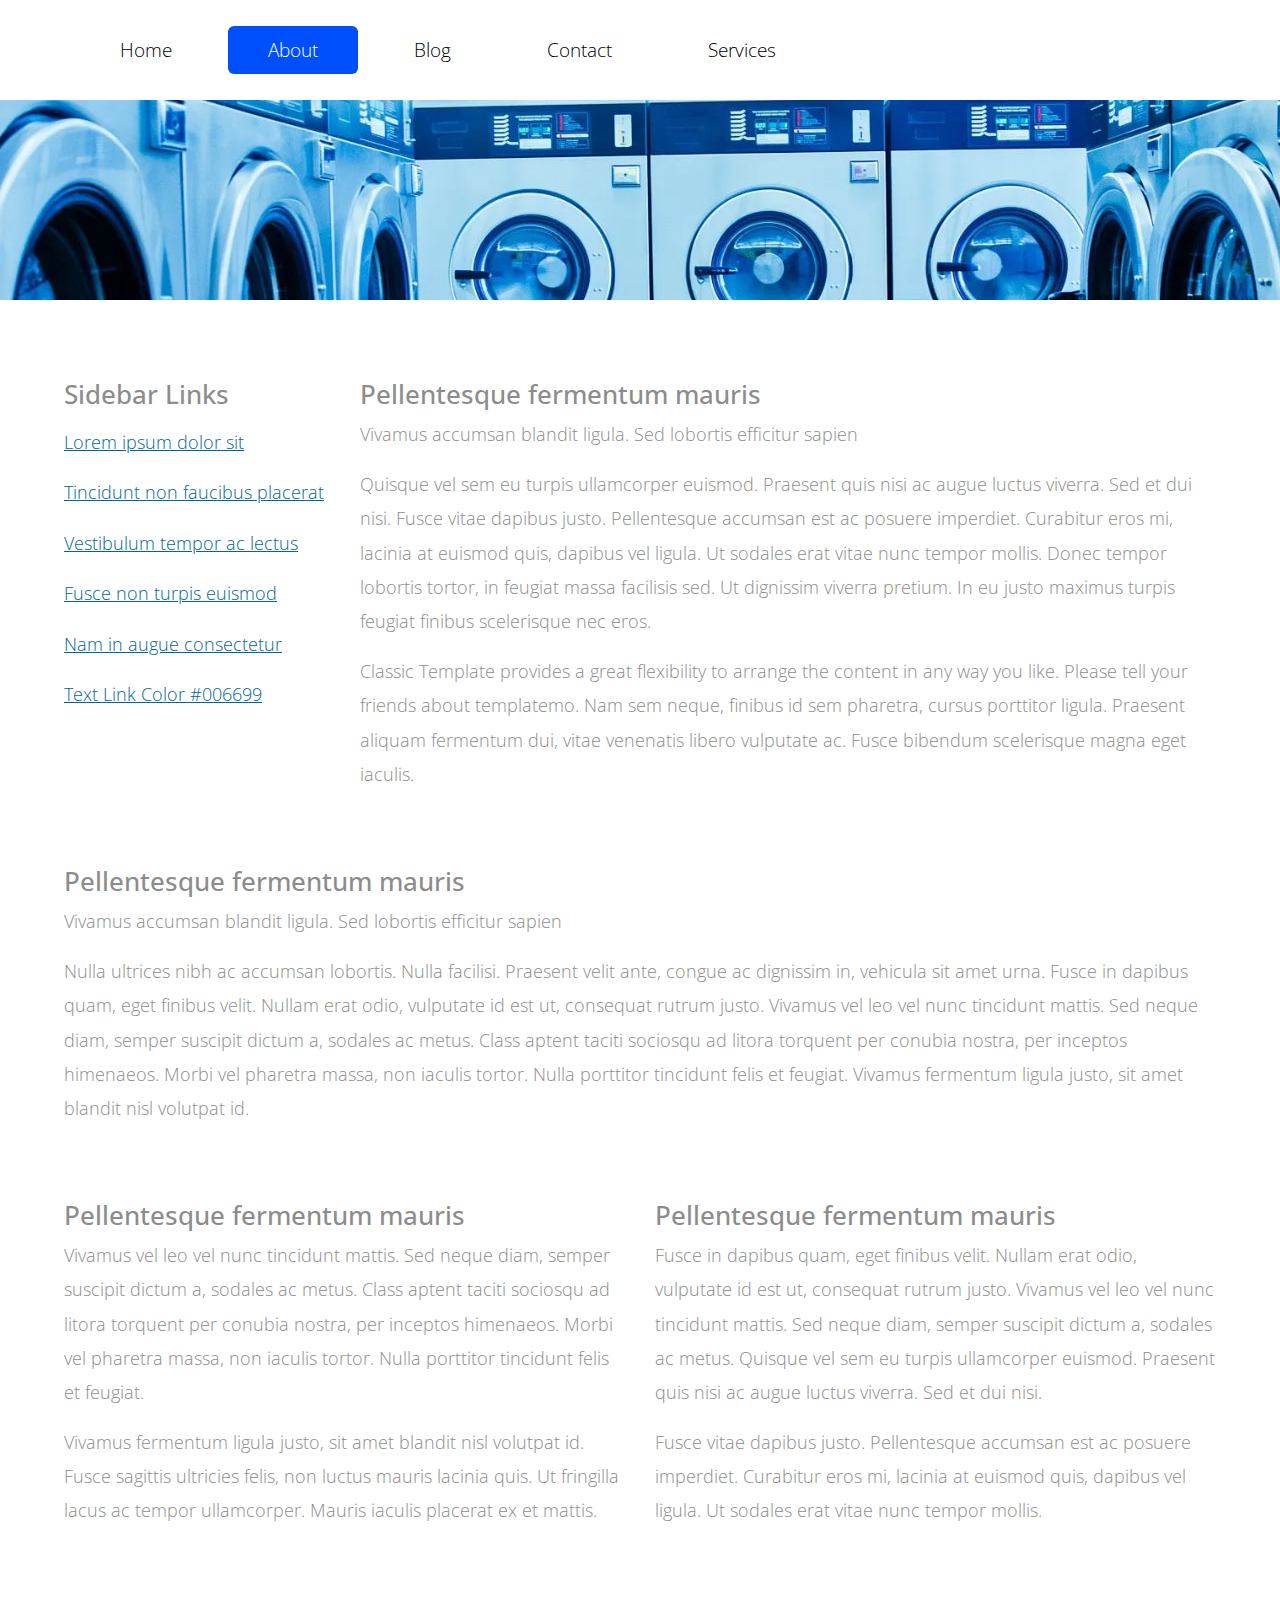
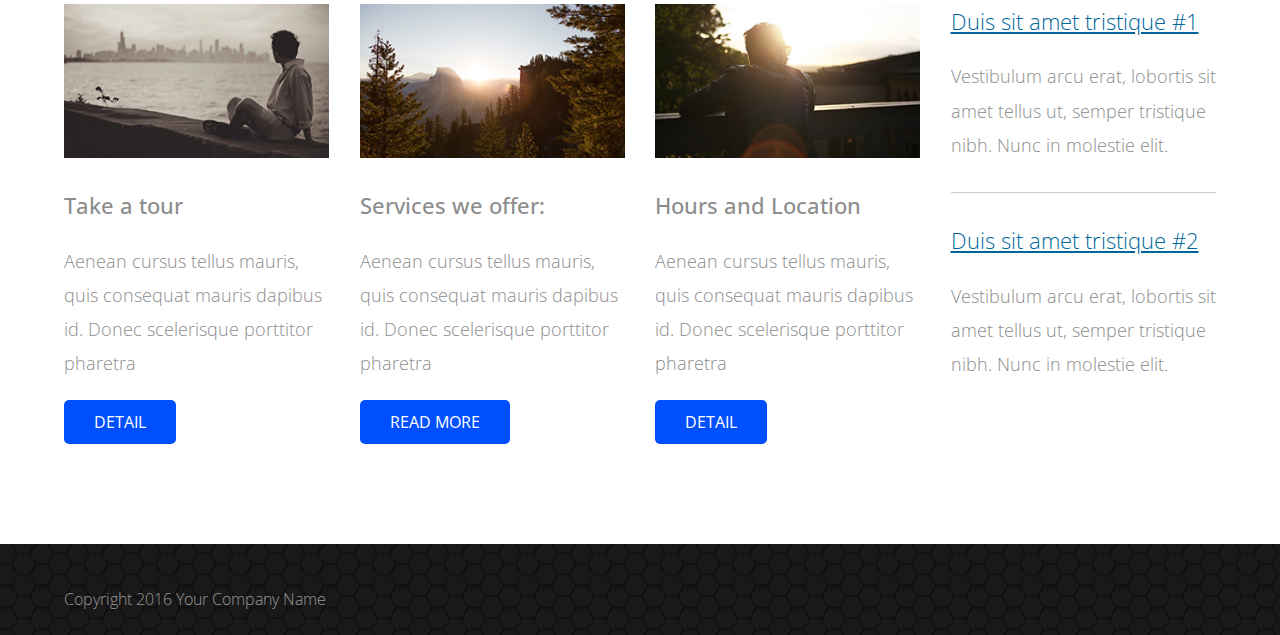
<file: classic/about1.html>
<!DOCTYPE html>
<html>
<head>
    <meta charset="utf-8">
    <meta http-equiv="X-UA-Compatible" content="IE=edge">
    <meta name="viewport" content="width=device-width, initial-scale=1">

    <title>Classic - About Page</title>

    <link rel="stylesheet" href="https://fonts.googleapis.com/css?family=Open+Sans:300,400"> 
    <link rel="stylesheet" href="css/bootstrap.min.css">                                     
    <link rel="stylesheet" href="css/style.css">


</head>

    <body>
       
        <div class="header">
            <div class="container-fluid">
                <div class="header-inner">
                  <nav class="navbar main-nav">

                      <button class="navbar-toggler hidden-md-up" type="button" data-toggle="collapse" data-target="#tmNavbar">
                            &#9776;
                        </button>
                        
                        <div class="collapse navbar-toggleable-sm" id="tmNavbar">
                            <ul class="nav navbar-nav">
                                <li class="nav-item">
                                    <a href="index.html" class="nav-link">Home</a>
                                </li>
                                <li class="nav-item active">
                                    <a href="about.html" class="nav-link">About</a>
                                </li>
                                <li class="nav-item">
                                    <a href="blog.html" class="nav-link">Blog</a>
                                </li>
                                <li class="nav-item">
                                    <a href="contact.html" class="nav-link">Contact</a>
                                </li>
								 <li class="nav-item">
                                    <a href="contact.html" class="nav-link">Services</a>
                                </li>
                            </ul>                        
                        </div>
                        
                    </nav>  

                </div>                                  
            </div>            
        </div>

        <div class="about-img-container">
            
        </div>

        <section class="section">
            <div class="container-fluid">
                <div class="row 2-rows-sm-swap">
                    <div class="col-xs-12 col-sm-12 col-md-4 col-lg-3 col-xl-3 2-rows-sm-down-2">
                        
                        <h3 class="white">Sidebar Links</h3>
                        
                        <nav>
                            <ul class="nav">
                                <li><a href="#" class="text-link">Lorem ipsum dolor sit</a></li>
                                <li><a href="#" class="text-link">Tincidunt non faucibus placerat</a></li>
                                <li><a href="#" class="text-link">Vestibulum tempor ac lectus</a></li>
                                <li><a href="#" class="text-link">Fusce non turpis euismod</a></li>
                                <li><a href="#" class="text-link">Nam in augue consectetur</a></li>
                                <li><a href="#" class="text-link">Text Link Color #006699</a></li>
                            </ul>
                        </nav>   

                    </div>

                    <div class="col-xs-12 col-sm-12 col-md-8 col-lg-9 col-xl-9 2-rows-sm-down-1">
                        <h3 class="white">Pellentesque fermentum mauris</h3>
                        <p>Vivamus accumsan blandit ligula. Sed lobortis efficitur sapien</p>
                        <p>Quisque vel sem eu turpis ullamcorper euismod. Praesent quis nisi ac augue luctus viverra. Sed et dui nisi. Fusce vitae dapibus justo. Pellentesque accumsan est ac posuere imperdiet. Curabitur eros mi, lacinia at euismod quis, dapibus vel ligula. Ut sodales erat vitae nunc tempor mollis. Donec tempor lobortis tortor, in feugiat massa facilisis sed. Ut dignissim viverra pretium. In eu justo maximus turpis feugiat finibus scelerisque nec eros.</p>
                        <p>
                        Classic Template provides a great flexibility to arrange the content in any way you like. Please tell your friends about templatemo. Nam sem neque, finibus id sem pharetra, cursus porttitor ligula. Praesent aliquam fermentum dui, vitae venenatis libero vulputate ac. Fusce bibendum scelerisque magna eget iaculis.</p>
                    </div>
                </div>
                
                <div class="row margin-t-mid">
                    <div class="col-xs-12">
                        <h3 class="white">Pellentesque fermentum mauris</h3>
                        <p>Vivamus accumsan blandit ligula. Sed lobortis efficitur sapien</p>
                        <p>Nulla ultrices nibh ac accumsan lobortis. Nulla facilisi. Praesent velit ante, congue ac dignissim in, vehicula sit amet urna. Fusce in dapibus quam, eget finibus velit. Nullam erat odio, vulputate id est ut, consequat rutrum justo. Vivamus vel leo vel nunc tincidunt mattis. Sed neque diam, semper suscipit dictum a, sodales ac metus. Class aptent taciti sociosqu ad litora torquent per conubia nostra, per inceptos himenaeos. Morbi vel pharetra massa, non iaculis tortor. Nulla porttitor tincidunt felis et feugiat. Vivamus fermentum ligula justo, sit amet blandit nisl volutpat id.</p>
                    </div>
                </div>

                <div class="row margin-t-mid">
                    <div class="col-xs-12 col-sm-12 col-md-6 col-lg-6 col-xl-6 sm-m-b">
                        <h3 class="white">Pellentesque fermentum mauris</h3>
                        <p>Vivamus vel leo vel nunc tincidunt mattis. Sed neque diam, semper suscipit dictum a, sodales ac metus. Class aptent taciti sociosqu ad litora torquent per conubia nostra, per inceptos himenaeos. Morbi vel pharetra massa, non iaculis tortor. Nulla porttitor tincidunt felis et feugiat.</p>
                        <p>Vivamus fermentum ligula justo, sit amet blandit nisl volutpat id. Fusce sagittis ultricies felis, non luctus mauris lacinia quis. Ut fringilla lacus ac tempor ullamcorper. Mauris iaculis placerat ex et mattis.</p>
                    </div>

                    <div class="col-xs-12 col-sm-12 col-md-6 col-lg-6 col-xl-6">
                        <h3 class="white">Pellentesque fermentum mauris</h3>
                        <p>
                            Fusce in dapibus quam, eget finibus velit. Nullam erat odio, vulputate id est ut, consequat rutrum justo. Vivamus vel leo vel nunc tincidunt mattis. Sed neque diam, semper suscipit dictum a, sodales ac metus. Quisque vel sem eu turpis ullamcorper euismod. Praesent quis nisi ac augue luctus viverra. Sed et dui nisi.
                        </p>
                        <p>
                            Fusce vitae dapibus justo. Pellentesque accumsan est ac posuere imperdiet. Curabitur eros mi, lacinia at euismod quis, dapibus vel ligula. Ut sodales erat vitae nunc tempor mollis.
                        </p>
                    </div>

                </div>

                <div class="row margin-t-mid">
                    <div class="col-xs-12 col-sm-6 col-md-3 col-lg-3 col-xl-3">

                        <div class="content-box">
                            <img src="img/img-310x180-1.jpg" alt="Image" class="margin-b-30 img-fluid">
                            <h4 class="margin-b-20 black">Take a tour</h4>
                            <p class="margin-b-20">Aenean cursus tellus mauris, quis
                            consequat mauris dapibus id. Donec
                            scelerisque porttitor pharetra</p>
                            <a href="#" class="btn text-uppercase">Detail</a>    
                        </div>  

                    </div>

                    <div class="col-xs-12 col-sm-6 col-md-3 col-lg-3 col-xl-3">

                        <div class="content-box">
                            <img src="img/img-310x180-2.jpg" alt="Image" class="margin-b-30 img-fluid">
                            <h4 class="margin-b-20 black">Services we offer:</h4>
                            <p class="margin-b-20">Aenean cursus tellus mauris, quis
                            consequat mauris dapibus id. Donec
                            scelerisque porttitor pharetra</p>
                            <a href="#" class="btn text-uppercase">Read More</a>    
                        </div>  

                    </div>

                    <div class="col-xs-12 col-sm-6 col-md-3 col-lg-3 col-xl-3">

                        <div class="content-box">
                            <img src="img/img-310x180-3.jpg" alt="Image" class="margin-b-30 img-fluid">
                            <h4 class="margin-b-20 black">Hours and Location</h4>
                            <p class="margin-b-20">Aenean cursus tellus mauris, quis
                            consequat mauris dapibus id. Donec
                            scelerisque porttitor pharetra</p>
                            <a href="#" class="btn text-uppercase">Detail</a>    
                        </div>  

                    </div>

                    <div class="col-xs-12 col-sm-6 col-md-3 col-lg-3 col-xl-3">

                        <div class="content-box margin-b-30">
                            <a href="#" class="text-link"><h4 class="margin-b-20 thin-font">Duis sit amet tristique #1</h4></a>
                            <p class="margin-b-30">Vestibulum arcu erat, lobortis sit amet tellus ut, semper tristique nibh. Nunc in molestie elit.</p><hr>
                        </div>
                        <div class="content-box">
                            <a href="#" class="text-link"><h4 class="margin-b-20 thin-font">Duis sit amet tristique #2</h4></a>
                            <p>Vestibulum arcu erat, lobortis sit amet tellus ut, semper tristique nibh. Nunc in molestie elit.</p>
                        </div>  

                    </div>
                </div> 

            </div>
        </section>
        
        <footer class="footer">
            <div class="container-fluid">
                <div class="row">
                  <div class="clearfix hidden-lg-up"></div>
                </div>

                <div class="row">
                    <div class="col-xs-12 copyright-col">
                        <p class="copyright-text">Copyright 2016 Your Company Name</p>
                    </div>
                </div>
            </div>
        </footer>

 
        <script src="js/jquery-1.11.3.min.js"></script>
        <script src="https://www.atlasestateagents.co.uk/javascript/tether.min.js"></script> 
        <script src="js/bootstrap.min.js"></script>
       
</body>
</html>
</file>
<file: css/style.css>
/* 

Classic Template

http://www.templatemo.com/488-classic

-----------------------------*/

body {
	color: #8c8c8c;
	font-family: 'Open Sans', Helvetica, Arial, sans-serif;
	font-size: 18px;
	font-weight: 300;
	overflow-x: hidden;
}

a, button { transition: all 0.3s ease; }
a:hover,
a:focus {
	text-decoration: none;
	outline: none;
}

h2 { font-size: 2.2rem; }
.thin-font { font-weight: 300; }

.container-fluid {
	margin-left: auto;
	margin-right: auto;
	max-width: 1390px;
	overflow-x: hidden;
}

@media (max-width: 1390px) {
	.container-fluid {
		padding-left: 5%;
		padding-right: 5%;
	}
}

.header-inner {
	display: -webkit-flex;
	display: -ms-flexbox;
	display: flex;
	-webkit-align-items: center;
	    -ms-flex-align: center;
	        align-items: center;
	-webkit-justify-content: space-between;
	    -ms-flex-pack: justify;
	        justify-content: space-between;
	height: 100px;
}

.site-name {
	color: #cc9900;
	display: block;
	font-size: 2.6rem;
	font-weight: 400;
}

.main-nav { font-size: 1.2rem; }

.navbar-nav .nav-link {
	border-radius: 6px;
	color: black;
	padding: 10px 40px;
}

.nav-item.active .nav-link,
.nav-link:hover,
.nav-link:focus {
	color: white;
	background-color: #004FFF;

}

.gold-text { color: #cc9900; }

.section {
	padding-top: 80px;
	padding-bottom: 100px;
}

.home-img-container {
	background-image: url('../img/home-img.jpg');
	background-size: auto;
	background-position: center;
	background-repeat: no-repeat;
	height: 500px;
}

.about-img-container { background-image: url('../img/about-img.jpg');	}
.blog-img-container { background-image: url('../img/blog-img.jpg'); }
.contact-img-container { background-image: url('../img/contact-img.jpg'); }

.about-img-container,
.blog-img-container,
.contact-img-container {
	background-size: auto 200px;
	background-position: center;
	background-repeat: no-repeat;
	height: 200px;
}

.title {
	margin-bottom: 1rem;
	line-height: 1.4;
}

.subtitle {
	font-size: 1.4rem;
	max-width: 800px;
	margin: 0 auto 80px;
}

.content-box {
	max-width: 310px;
	margin: 0 auto;
}

h3 { font-size: 1.65rem; }
h4 { 
	font-size: 1.4rem;
	line-height: 1.6;
}

.btn {
	color: white;
	background-color: #004FFF;
	border: none;
	border-radius: 5px;
	display: inline-block;
	padding: 10px 30px;
}

.btn:hover,
.btn:focus {
	background-color: #004FFF;
	color: white;
	outline: none;
}

.btn-gray { background-color: #666666; }
.btn-gray:hover,
.btn-gray:focus {
	background-color: #515050;	
}

.margin-b-15 { margin-bottom: 15px; }
.margin-b-20 { margin-bottom: 20px; }
.margin-b-30 { margin-bottom: 30px; }
.margin-b-40 { margin-bottom: 40px; }
.margin-t-big { margin-top: 90px; }
.margin-t-mid { margin-top: 60px; }
.margin-t-small { margin-top: 30px; }

.text-link { 
	color: #006699; 
	line-height: 2.8;
	text-decoration: underline;
}
.overflow-auto { overflow: auto; }
.small-font { font-size: 1rem; }
.related-post { margin-bottom: 40px; }
.related-post:last-child { margin-bottom: 0; }
.media-left { padding-right: 25px; }
.media-body {
	border-bottom: 1px solid #ccc;
	padding-bottom: 25px;
}

.media-description { margin-bottom: 0; }

.2-col-right { padding-left: 20px; }

.footer {
	color: #c6c6c6;
	background-color: #191919;
	background-image: url('../img/classic-pattern-bg.png');
	font-size: 1rem;
	padding-top: 40px;
	padding-bottom: 20px;
}

.footer-links-container { padding-left: 10px; }

.footer-link {
	color: #CCCC66;
	line-height: 2.8;
	text-decoration: underline;
}

.footer-link:hover,
.footer-link:focus {
	color: #CCCC66;
	text-decoration: none;
}
.footer-thumbnail { margin-bottom: 5px; }

.copyright-text { 
	color: #999999; 
	margin-bottom: 0;
}

hr { border-top: 1px solid #CCCCCC; }
p { line-height: 1.9; }

.gray-bg { 
	background-color: #CCCCCC; 
	color: black;
	padding: 30px 20px 20px;
}
.footer-content-box-title { margin-bottom: 30px; }

.img-post { margin-bottom: 30px; }

.aside-r { padding-left: 30px; }

.form-control {
	border-radius: 0;
	font-size: 1.1rem;
	padding: 0.75rem 1rem;
}

.form-control:focus { border-color: #CC9900; }

.form-description { margin-top: 30px; }
.contact-form { padding-top: 20px; }

#google-map {
    height: 333px;
    width: 100%;
    margin-top: 40px;
}

.contact-right { padding-left: 30px; }
.p-small { font-size: 1rem; }

@media (max-width: 1199px) {
	.2-col-left { padding-right: 0; }
	.2-col-right { padding-left: 0; }
	.text-link {
		line-height: 2.2;
	}
	.container-fluid {
		padding-left: 4%;
		padding-right: 4%;
	}
}

@media (max-width: 991px){

	.home-img-container {
		background:none;
		height: auto;
	}

	.subtitle { margin-bottom: 40px; }
	
	#tmNavbar .navbar-nav .nav-link { padding: 10px 25px; }
	.media { max-width: 240px; }
	.media-left {
		display: block;
		margin-bottom: 20px;
	}

	.content-box { margin-bottom: 50px; }
	.text-link { line-height: 2.4; }

	.section {
	    padding-top: 50px;
	    padding-bottom: 60px;
	}

	.2-col-left, .2-col-right { 
		margin: 0 auto;
		max-width: 660px; 
	}
	
	.margin-t-big { margin-top: 30px; }
	.media { max-width: 100%; }
	.media-left {
		display: table-cell;
		margin-bottom: 0;
	}

	.footer-content-box { margin-bottom: 40px; }

	.2-rows-md-swap {
		display: -webkit-flex;
		display: -ms-flexbox;
		display: flex;
		-webkit-flex-direction: column;
		    -ms-flex-direction: column;
		        flex-direction: column;
	}

	.2-rows-md-down-1 {
		-webkit-order: 1;
		    -ms-flex-order: 1;
		        order: 1;		
	}
	.2-rows-md-down-2 {
		-webkit-order: 2;
		    -ms-flex-order: 2;
		        order: 2;
		margin-bottom: 0;
		margin-top: 30px;		
	}

	.contact-right { 
		padding-left: 15px; 
		padding-top: 40px;
	}
}

@media (max-width: 897px) {
	.btn {
		padding: 10px 15px;
		font-size: 1rem;
	}
}

@media (max-width: 767px) {
	.main-nav {
		position: fixed;
		right: 0;
		top: 21px;
		z-index: 1000;
	}
	#tmNavbar .navbar-nav .nav-item { float: none; }
	#tmNavbar .navbar-nav .nav-link { padding: 10px 35px; }
	#tmNavbar {
		background: white; 
		border-radius: 6px;
	}
	#tmNavbar .navbar-nav .nav-item+.nav-item { margin-left: 0; }
	.navbar-toggler {
		background: white;
		border-color: #cc9900;
		color: #cc9900;
		display: block;
		margin-left: auto;
		margin-right: 0;
	}
	.navbar-toggler:focus { outline: none; }
	.content-box { margin-bottom: 50px; }
	
	.2-col-left {
		padding-right: 0;
		max-width: 660px;
	}

	.2-col-right { padding-left: 0; }
	.margin-b-40 { margin-bottom: 25px; }
	
	.copyright-text { padding-top: 0; }
	.gray-bg { padding: 20px 20px 10px; }
	.footer { padding-bottom: 15px; }

	.2-rows-sm-swap {
		display: -webkit-flex;
		display: -ms-flexbox;
		display: flex;
		-webkit-flex-direction: column;
		    -ms-flex-direction: column;
		        flex-direction: column;
	}

	.2-rows-sm-down-1 {
		-webkit-order: 1;
		    -ms-flex-order: 1;
		        order: 1;		
	}
	.2-rows-sm-down-2 {
		-webkit-order: 2;
		    -ms-flex-order: 2;
		        order: 2;
		margin-bottom: 0;
		margin-top: 30px;		
	}

	.sm-m-b { margin-bottom: 20px; }
	.aside-r { padding-left: 15px; }
	.aside-container {
		max-width: 310px;
		margin: 0 auto;
	}

	.blog-post {	padding-bottom: 10px; }
	.content-box-contact {
		margin-top: 40px;
		margin-bottom: 0;
	}

	.contact-row-related-posts {	margin-top: 40px; }
}

@media (max-width: 543px) {
	.footer-links-container { padding-left: 0; }
	.xs-m-t { margin-top: 20px; }
	.btn { padding: 10px 30px; }
}

@media(max-width: 510px) {
	.media { max-width: 240px; }
	.media-left {
		display: block;
		margin-bottom: 20px;
	}
		
	.section {
		padding-top: 10%;
		padding-bottom: 10%;
	}

	.subtitle { margin-bottom: 20px; }
	.margin-b-40 { margin-bottom: 15px; }
	.content-box { margin-bottom: 40px; }
	.margin-t-mid { margin-top: 30px; }
	.footer-content-box { margin-bottom: 40px; }
	.footer-content-box-title { margin-bottom: 15px; }
	#google-map { margin-top: 25px; }
	.map-section { margin-top: 50px; }

	.contact-related-posts-container {
		max-width: 240px;
		margin-left: auto;
		margin-right: auto;
	}
}
</file>
<file: classic/css/style.css>
/* 

Classic Template

http://www.templatemo.com/488-classic

-----------------------------*/

body {
	color: #8c8c8c;
	font-family: 'Open Sans', Helvetica, Arial, sans-serif;
	font-size: 18px;
	font-weight: 300;
	overflow-x: hidden;
}

a, button { transition: all 0.3s ease; }
a:hover,
a:focus {
	text-decoration: none;
	outline: none;
}

h2 { font-size: 2.2rem; }
.thin-font { font-weight: 300; }

.container-fluid {
	margin-left: auto;
	margin-right: auto;
	max-width: 1390px;
	overflow-x: hidden;
}

@media (max-width: 1390px) {
	.container-fluid {
		padding-left: 5%;
		padding-right: 5%;
	}
}

.header-inner {
	display: -webkit-flex;
	display: -ms-flexbox;
	display: flex;
	-webkit-align-items: center;
	    -ms-flex-align: center;
	        align-items: center;
	-webkit-justify-content: space-between;
	    -ms-flex-pack: justify;
	        justify-content: space-between;
	height: 100px;
}

.site-name {
	color: #cc9900;
	display: block;
	font-size: 2.6rem;
	font-weight: 400;
}

.main-nav { font-size: 1.2rem; }

.navbar-nav .nav-link {
	border-radius: 6px;
	color: black;
	padding: 10px 40px;
}

.nav-item.active .nav-link,
.nav-link:hover,
.nav-link:focus {
	color: white;
	background-color: #004FFF;

}

.gold-text { color: #cc9900; }

.section {
	padding-top: 80px;
	padding-bottom: 100px;
}

.home-img-container {
	background-image: url('../img/home-img.jpg');
	background-size: auto;
	background-position: center;
	background-repeat: no-repeat;
	height: 500px;
}

.about-img-container { background-image: url('../img/about-img.jpg');	}
.blog-img-container { background-image: url('../img/blog-img.jpg'); }
.contact-img-container { background-image: url('../img/contact-img.jpg'); }

.about-img-container,
.blog-img-container,
.contact-img-container {
	background-size: auto 200px;
	background-position: center;
	background-repeat: no-repeat;
	height: 200px;
}

.title {
	margin-bottom: 1rem;
	line-height: 1.4;
}

.subtitle {
	font-size: 1.4rem;
	max-width: 800px;
	margin: 0 auto 80px;
}

.content-box {
	max-width: 310px;
	margin: 0 auto;
}

h3 { font-size: 1.65rem; }
h4 { 
	font-size: 1.4rem;
	line-height: 1.6;
}

.btn {
	color: white;
	background-color: #004FFF;
	border: none;
	border-radius: 5px;
	display: inline-block;
	padding: 10px 30px;
}

.btn:hover,
.btn:focus {
	background-color: #004FFF;
	color: white;
	outline: none;
}

.btn-gray { background-color: #666666; }
.btn-gray:hover,
.btn-gray:focus {
	background-color: #515050;	
}

.margin-b-15 { margin-bottom: 15px; }
.margin-b-20 { margin-bottom: 20px; }
.margin-b-30 { margin-bottom: 30px; }
.margin-b-40 { margin-bottom: 40px; }
.margin-t-big { margin-top: 90px; }
.margin-t-mid { margin-top: 60px; }
.margin-t-small { margin-top: 30px; }

.text-link { 
	color: #006699; 
	line-height: 2.8;
	text-decoration: underline;
}
.overflow-auto { overflow: auto; }
.small-font { font-size: 1rem; }
.related-post { margin-bottom: 40px; }
.related-post:last-child { margin-bottom: 0; }
.media-left { padding-right: 25px; }
.media-body {
	border-bottom: 1px solid #ccc;
	padding-bottom: 25px;
}

.media-description { margin-bottom: 0; }

.2-col-right { padding-left: 20px; }

.footer {
	color: #c6c6c6;
	background-color: #191919;
	background-image: url('../img/classic-pattern-bg.png');
	font-size: 1rem;
	padding-top: 40px;
	padding-bottom: 20px;
}

.footer-links-container { padding-left: 10px; }

.footer-link {
	color: #CCCC66;
	line-height: 2.8;
	text-decoration: underline;
}

.footer-link:hover,
.footer-link:focus {
	color: #CCCC66;
	text-decoration: none;
}
.footer-thumbnail { margin-bottom: 5px; }

.copyright-text { 
	color: #999999; 
	margin-bottom: 0;
}

hr { border-top: 1px solid #CCCCCC; }
p { line-height: 1.9; }

.gray-bg { 
	background-color: #CCCCCC; 
	color: black;
	padding: 30px 20px 20px;
}
.footer-content-box-title { margin-bottom: 30px; }

.img-post { margin-bottom: 30px; }

.aside-r { padding-left: 30px; }

.form-control {
	border-radius: 0;
	font-size: 1.1rem;
	padding: 0.75rem 1rem;
}

.form-control:focus { border-color: #CC9900; }

.form-description { margin-top: 30px; }
.contact-form { padding-top: 20px; }

#google-map {
    height: 333px;
    width: 100%;
    margin-top: 40px;
}

.contact-right { padding-left: 30px; }
.p-small { font-size: 1rem; }

@media (max-width: 1199px) {
	.2-col-left { padding-right: 0; }
	.2-col-right { padding-left: 0; }
	.text-link {
		line-height: 2.2;
	}
	.container-fluid {
		padding-left: 4%;
		padding-right: 4%;
	}
}

@media (max-width: 991px){

	.home-img-container {
		background:none;
		height: auto;
	}

	.subtitle { margin-bottom: 40px; }
	
	#tmNavbar .navbar-nav .nav-link { padding: 10px 25px; }
	.media { max-width: 240px; }
	.media-left {
		display: block;
		margin-bottom: 20px;
	}

	.content-box { margin-bottom: 50px; }
	.text-link { line-height: 2.4; }

	.section {
	    padding-top: 50px;
	    padding-bottom: 60px;
	}

	.2-col-left, .2-col-right { 
		margin: 0 auto;
		max-width: 660px; 
	}
	
	.margin-t-big { margin-top: 30px; }
	.media { max-width: 100%; }
	.media-left {
		display: table-cell;
		margin-bottom: 0;
	}

	.footer-content-box { margin-bottom: 40px; }

	.2-rows-md-swap {
		display: -webkit-flex;
		display: -ms-flexbox;
		display: flex;
		-webkit-flex-direction: column;
		    -ms-flex-direction: column;
		        flex-direction: column;
	}

	.2-rows-md-down-1 {
		-webkit-order: 1;
		    -ms-flex-order: 1;
		        order: 1;		
	}
	.2-rows-md-down-2 {
		-webkit-order: 2;
		    -ms-flex-order: 2;
		        order: 2;
		margin-bottom: 0;
		margin-top: 30px;		
	}

	.contact-right { 
		padding-left: 15px; 
		padding-top: 40px;
	}
}

@media (max-width: 897px) {
	.btn {
		padding: 10px 15px;
		font-size: 1rem;
	}
}

@media (max-width: 767px) {
	.main-nav {
		position: fixed;
		right: 0;
		top: 21px;
		z-index: 1000;
	}
	#tmNavbar .navbar-nav .nav-item { float: none; }
	#tmNavbar .navbar-nav .nav-link { padding: 10px 35px; }
	#tmNavbar {
		background: white; 
		border-radius: 6px;
	}
	#tmNavbar .navbar-nav .nav-item+.nav-item { margin-left: 0; }
	.navbar-toggler {
		background: white;
		border-color: #cc9900;
		color: #cc9900;
		display: block;
		margin-left: auto;
		margin-right: 0;
	}
	.navbar-toggler:focus { outline: none; }
	.content-box { margin-bottom: 50px; }
	
	.2-col-left {
		padding-right: 0;
		max-width: 660px;
	}

	.2-col-right { padding-left: 0; }
	.margin-b-40 { margin-bottom: 25px; }
	
	.copyright-text { padding-top: 0; }
	.gray-bg { padding: 20px 20px 10px; }
	.footer { padding-bottom: 15px; }

	.2-rows-sm-swap {
		display: -webkit-flex;
		display: -ms-flexbox;
		display: flex;
		-webkit-flex-direction: column;
		    -ms-flex-direction: column;
		        flex-direction: column;
	}

	.2-rows-sm-down-1 {
		-webkit-order: 1;
		    -ms-flex-order: 1;
		        order: 1;		
	}
	.2-rows-sm-down-2 {
		-webkit-order: 2;
		    -ms-flex-order: 2;
		        order: 2;
		margin-bottom: 0;
		margin-top: 30px;		
	}

	.sm-m-b { margin-bottom: 20px; }
	.aside-r { padding-left: 15px; }
	.aside-container {
		max-width: 310px;
		margin: 0 auto;
	}

	.blog-post {	padding-bottom: 10px; }
	.content-box-contact {
		margin-top: 40px;
		margin-bottom: 0;
	}

	.contact-row-related-posts {	margin-top: 40px; }
}

@media (max-width: 543px) {
	.footer-links-container { padding-left: 0; }
	.xs-m-t { margin-top: 20px; }
	.btn { padding: 10px 30px; }
}

@media(max-width: 510px) {
	.media { max-width: 240px; }
	.media-left {
		display: block;
		margin-bottom: 20px;
	}
		
	.section {
		padding-top: 10%;
		padding-bottom: 10%;
	}

	.subtitle { margin-bottom: 20px; }
	.margin-b-40 { margin-bottom: 15px; }
	.content-box { margin-bottom: 40px; }
	.margin-t-mid { margin-top: 30px; }
	.footer-content-box { margin-bottom: 40px; }
	.footer-content-box-title { margin-bottom: 15px; }
	#google-map { margin-top: 25px; }
	.map-section { margin-top: 50px; }

	.contact-related-posts-container {
		max-width: 240px;
		margin-left: auto;
		margin-right: auto;
	}
}
</file>
